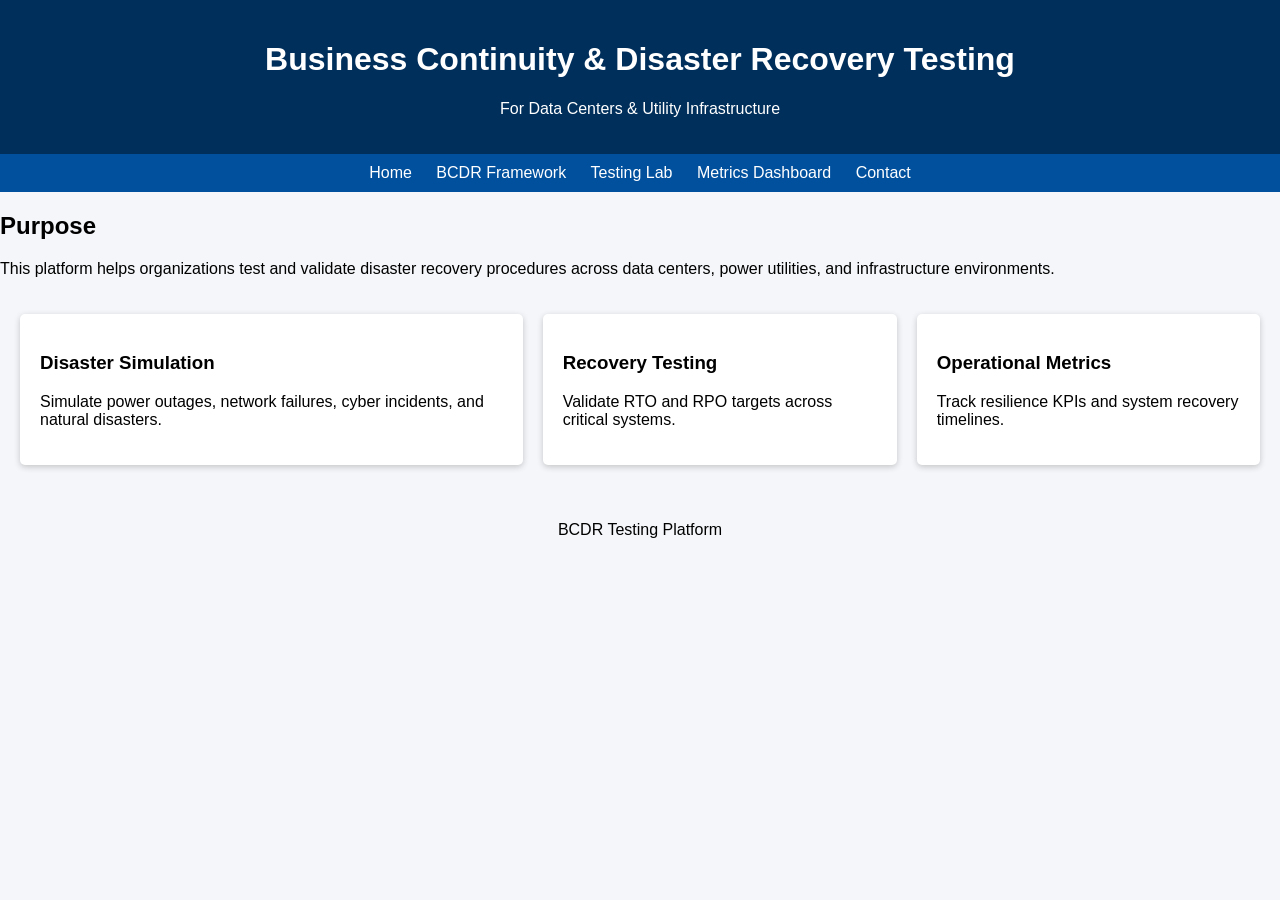
<file: index.html>
<!DOCTYPE html>
<html>
<head>
<title>BCDR Testing Platform</title>
<link rel="stylesheet" href="css/styles.css">
<script src="js/app.js"></script>
</head>

<body>

<header>
<h1>Business Continuity & Disaster Recovery Testing</h1>
<p>For Data Centers & Utility Infrastructure</p>
</header>

<nav>
<a href="index.html">Home</a>
<a href="framework.html">BCDR Framework</a>
<a href="testing.html">Testing Lab</a>
<a href="dashboard.html">Metrics Dashboard</a>
<a href="contact.html">Contact</a>
</nav>

<section>

<h2>Purpose</h2>

<p>
This platform helps organizations test and validate disaster recovery
procedures across data centers, power utilities, and infrastructure environments.
</p>

<div class="cards">

<div class="card">
<h3>Disaster Simulation</h3>
<p>Simulate power outages, network failures, cyber incidents, and natural disasters.</p>
</div>

<div class="card">
<h3>Recovery Testing</h3>
<p>Validate RTO and RPO targets across critical systems.</p>
</div>

<div class="card">
<h3>Operational Metrics</h3>
<p>Track resilience KPIs and system recovery timelines.</p>
</div>

</div>

</section>

<footer>
<p>BCDR Testing Platform</p>
</footer>

</body>
</html>
</file>
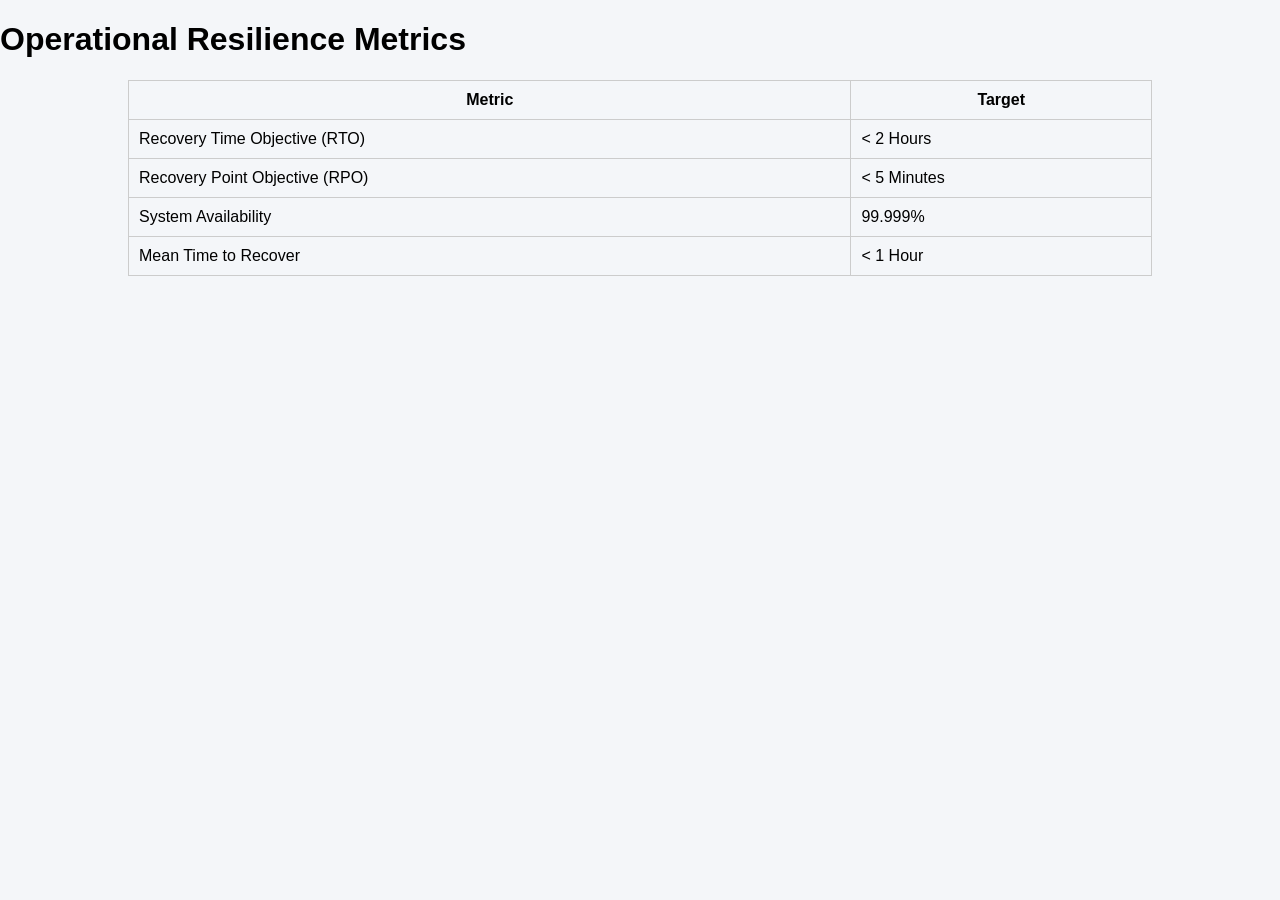
<file: dashboard.html>
<!DOCTYPE html>
<html>
<head>
<title>BCDR Metrics Dashboard</title>
<link rel="stylesheet" href="css/styles.css">
</head>

<body>

<h1>Operational Resilience Metrics</h1>

<table>

<tr>
<th>Metric</th>
<th>Target</th>
</tr>

<tr>
<td>Recovery Time Objective (RTO)</td>
<td>< 2 Hours</td>
</tr>

<tr>
<td>Recovery Point Objective (RPO)</td>
<td>< 5 Minutes</td>
</tr>

<tr>
<td>System Availability</td>
<td>99.999%</td>
</tr>

<tr>
<td>Mean Time to Recover</td>
<td>< 1 Hour</td>
</tr>

</table>

</body>
</html>
</file>
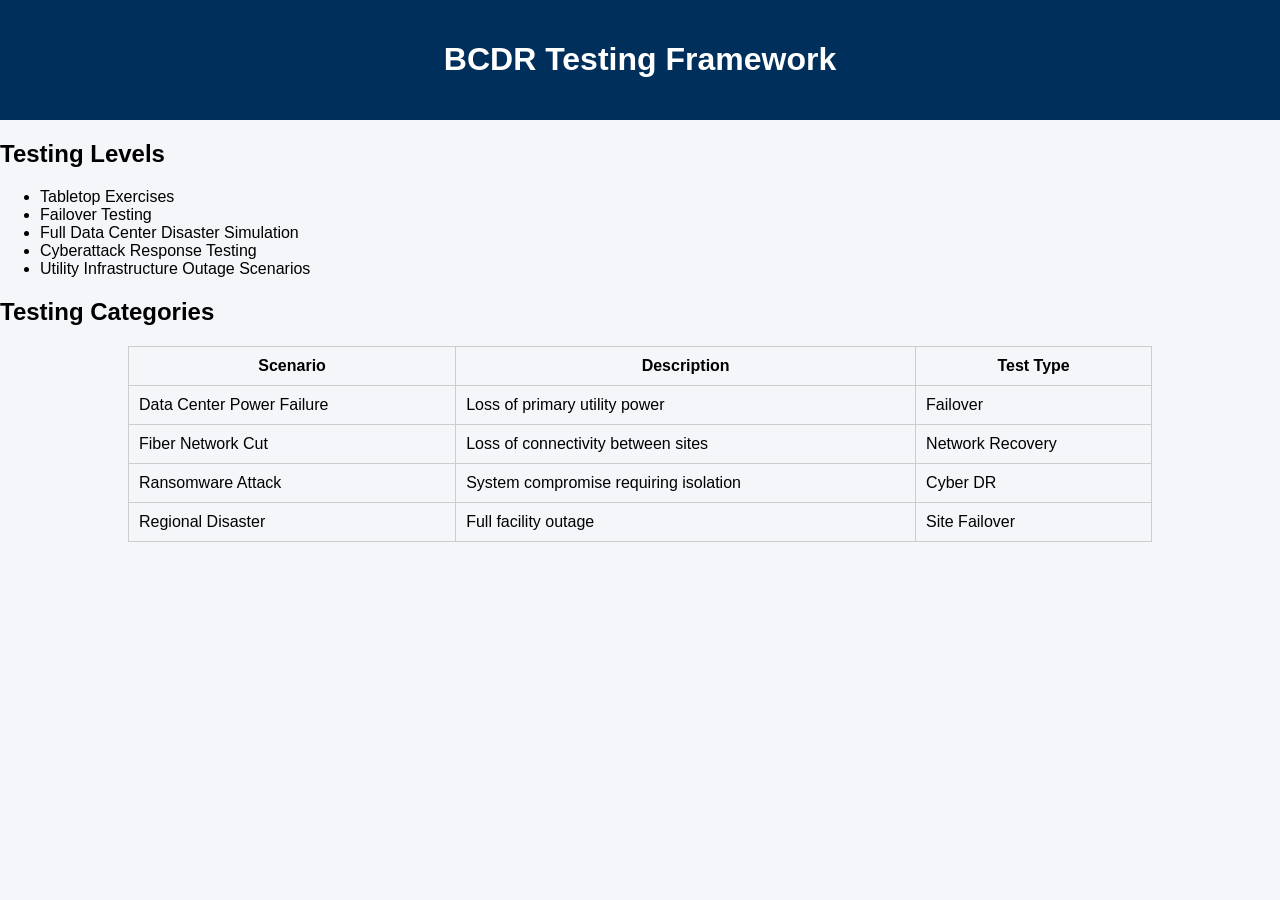
<file: framework.html>
<!DOCTYPE html>
<html>
<head>
<title>BCDR Framework</title>
<link rel="stylesheet" href="css/styles.css">
</head>

<body>

<header>
<h1>BCDR Testing Framework</h1>
</header>

<section>

<h2>Testing Levels</h2>

<ul>
<li>Tabletop Exercises</li>
<li>Failover Testing</li>
<li>Full Data Center Disaster Simulation</li>
<li>Cyberattack Response Testing</li>
<li>Utility Infrastructure Outage Scenarios</li>
</ul>

<h2>Testing Categories</h2>

<table>

<tr>
<th>Scenario</th>
<th>Description</th>
<th>Test Type</th>
</tr>

<tr>
<td>Data Center Power Failure</td>
<td>Loss of primary utility power</td>
<td>Failover</td>
</tr>

<tr>
<td>Fiber Network Cut</td>
<td>Loss of connectivity between sites</td>
<td>Network Recovery</td>
</tr>

<tr>
<td>Ransomware Attack</td>
<td>System compromise requiring isolation</td>
<td>Cyber DR</td>
</tr>

<tr>
<td>Regional Disaster</td>
<td>Full facility outage</td>
<td>Site Failover</td>
</tr>

</table>

</section>

</body>
</html>
</file>
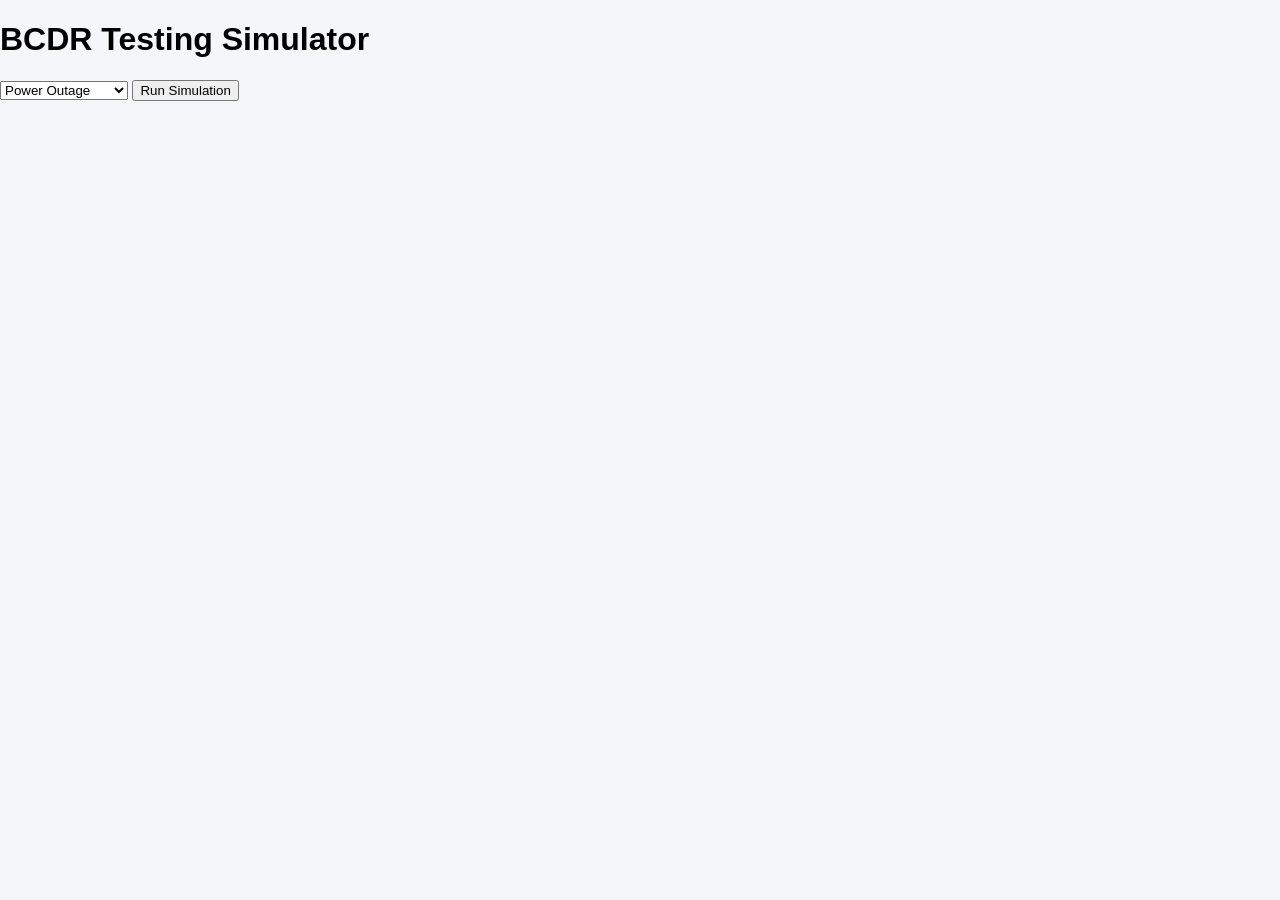
<file: testing.html>
<!DOCTYPE html>
<html>
<head>
<title>Disaster Simulation Lab</title>
<link rel="stylesheet" href="css/styles.css">
<script src="js/app.js"></script>
</head>

<body>

<h1>BCDR Testing Simulator</h1>

<select id="scenario">

<option value="power">Power Outage</option>
<option value="network">Network Failure</option>
<option value="cyber">Cyber Attack</option>
<option value="regional">Regional Disaster</option>

</select>

<button onclick="runTest()">Run Simulation</button>

<div id="results"></div>

</body>
</html>
</file>
<file: css/styles.css>
body{
font-family: Arial;
margin:0;
background:#f4f6f9;
}

header{
background:#002f5b;
color:white;
padding:20px;
text-align:center;
}

nav{
background:#00509e;
padding:10px;
text-align:center;
}

nav a{
color:white;
margin:10px;
text-decoration:none;
}

.cards{
display:flex;
gap:20px;
padding:20px;
}

.card{
background:white;
padding:20px;
border-radius:5px;
box-shadow:0px 2px 6px rgba(0,0,0,0.2);
}

table{
width:80%;
margin:20px auto;
border-collapse:collapse;
}

td, th{
border:1px solid #ccc;
padding:10px;
}

footer{
text-align:center;
padding:20px;
}
</file>
